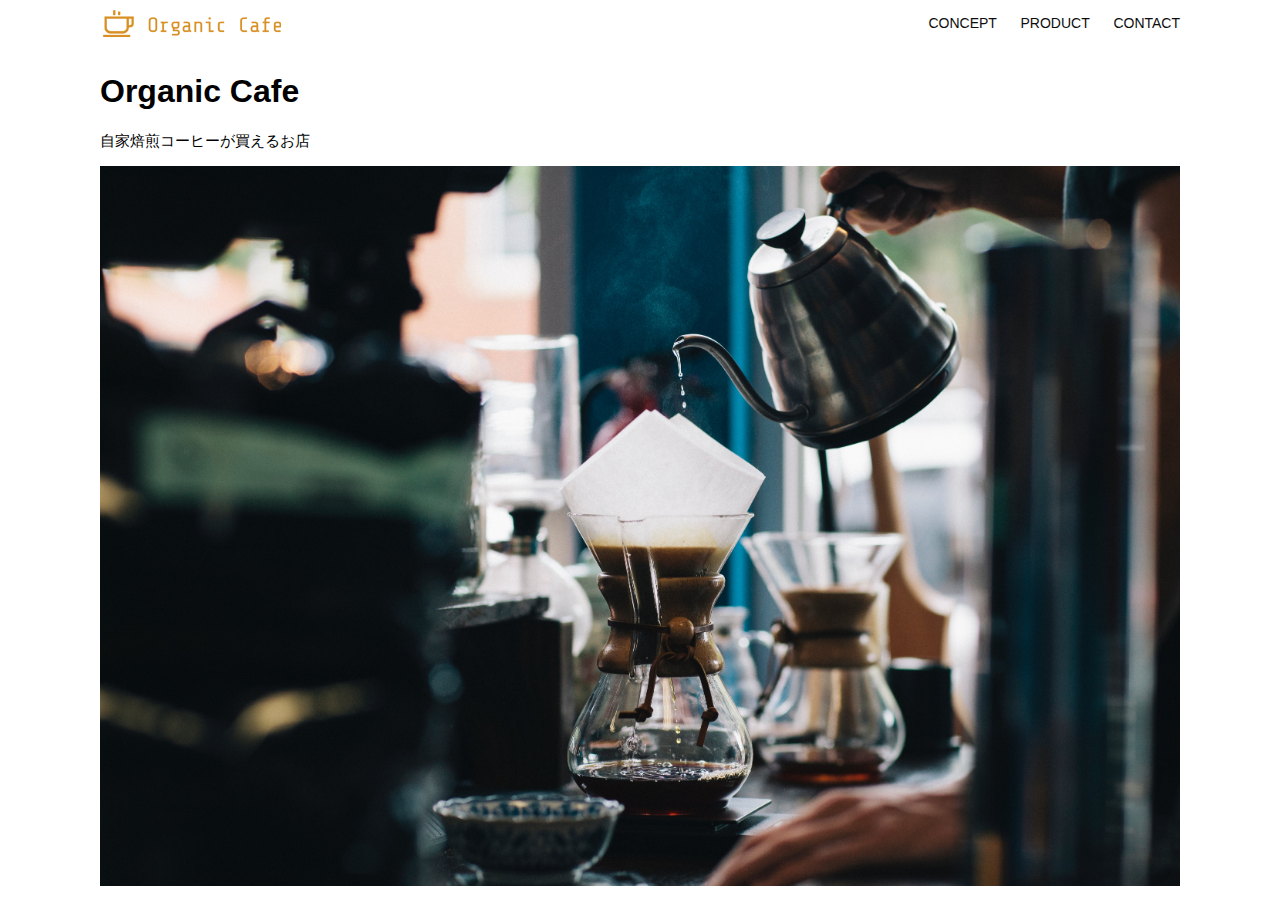
<file: kadai_013/index.html>
<!DOCTYPE html>
<html>
  <head>
    <title>Organic Cafe</title>
    <meta charset="UTF-8" />
    <meta name="description" content="自家焙煎のコーヒーがお家で楽しめるOrganic Cafe"/>
    <meta name="viewport" content="width=device-width, initial-scale=1.0" />
    <link rel="stylesheet" href="style.css" />
  </head>
  <body>
    <!-- ヘッダー -->
    <header>
      <!-- ロゴ -->
      <a href="index.html" id="logo"><img src="images/logo.png" alt="トップページに戻る"/></a>

      <!-- PC用ナビゲーション -->
      <nav id="nav-pc">
        <a href="index.html#concept">CONCEPT</a>
        <a href="index.html#product">PRODUCT</a>
        <a href="index.html#contact">CONTACT</a>
      </nav>

      <!--ハンバーガーメニュー-->
      <img id="menu-sp" src="images/button-menu.png" alt="ナビゲーションを開く" onclick="document.getElementById('nav-sp').style.display = 'block'">
      
      <nav id="nav-sp">
        <img id="close" src="images/button-close.png" alt="ナビゲーションを閉じる" onclick="document.getElementById('nav-sp').style.display = 'none'">
        <a id="logo-sp" href="index.html" onclick="document.getElementById('nav-sp').style.display = 'none'"><img src="images/logo-sp.png" alt="トップページに戻る" ></a>
          <a class="menu" href="index.html#concept" onclick="document.getElementById('nav-sp').style.display = 'none'">CONCEPT</a>
          <a class="menu" href="index.html#product" onclick="document.getElementById('nav-sp').style.display = 'none'">PRODUCT</a>
          <a class="menu" href="index.html#contact" onclick="document.getElementById('nav-sp').style.display = 'none'">CONTACT</a>
        </nav>
    </header>

    <main>
      <article>
        <!-- メインビジュアル -->
        <section id="main-visual">
          <div id="main-message">
            <h1>Organic Cafe</h1>
            <p>自家焙煎コーヒーが買えるお店</p>
          </div>
          <img src="images/main-image.jpg" alt="コーヒーをハンドドリップで淹れる画像"/>
        </section>
      </article>
    </main>
  </body>
</html>
</file>
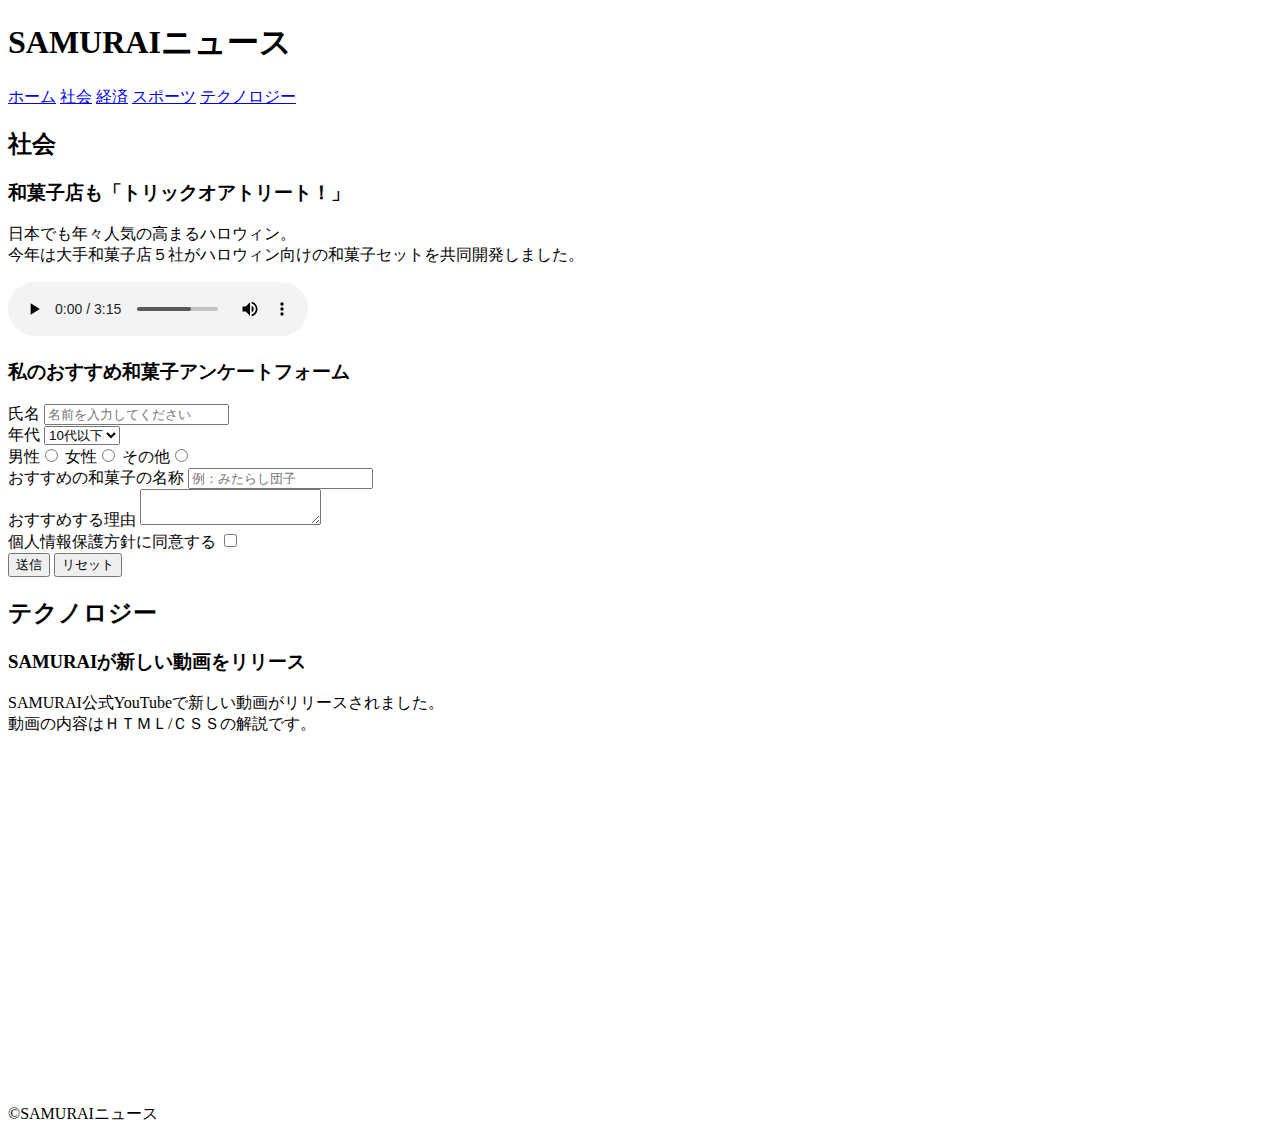
<file: kadai_008/kadai_008.html>
<!DOCTYPE html>
<html>
  <head>
    <title>8章課題</title>
    <meta name="description" content="このページは8章の課題です。">
    <meta charset="UTF-8">
  </head>
  <body>
    <header>
      <h1>SAMURAIニュース</h1>
      <nav>
        <a href="kadai_008.html">ホーム</a>
        <a href="https://www.sejuku.net/">社会</a>
        <a href="https://www.sejuku.net/">経済</a>
        <a href="https://www.sejuku.net/">スポーツ</a>
        <a href="https://www.sejuku.net/">テクノロジー</a>
      </nav>
    </header>
    <main>
      <article>
        <h2>社会</h2>
        <section>
          <h3>和菓子店も「トリックオアトリート！」</h3>
          <p>日本でも年々人気の高まるハロウィン。<br>今年は大手和菓子店５社がハロウィン向けの和菓子セットを共同開発しました。</p>
          <audio src="ichi.mp3" controls></audio>
        </section>
        <section>
          <h3>私のおすすめ和菓子アンケートフォーム</h3>
          <form>
            <label>氏名</label>
            <input type="text" placeholder="名前を入力してください">
            <br>

            <label>年代</label>
            <select>
              <option>10代以下</option>
              <option>20代</option>
              <option>30代</option>
              <option>40代以上</option>
              </select>
              <br>

              <label>男性</label><input type="radio" name="gender">
              <label>女性</label><input type="radio" name="gender">
              <label>その他</label><input type="radio" name="gender">
              <br>

              <label>おすすめの和菓子の名称</label>
              <input type="text" placeholder="例：みたらし団子">
              <br>

              <label>おすすめする理由</label>
              <textarea></textarea>
              <br>

              <label>個人情報保護方針に同意する</label>
              <input type="checkbox">
              <br>

              <input type="submit" value="送信">
              <input type="reset" value="リセット">
            </select>
          </form>
          </form>
        </section>
      </article>
      <article>
        <h2>テクノロジー</h2>
        <section>
          <h3>SAMURAIが新しい動画をリリース</h3>
          <p>SAMURAI公式YouTubeで新しい動画がリリースされました。<br>動画の内容はＨＴＭＬ/ＣＳＳの解説です。</p>
          <br>
          <iframe width="560" height="315" src="https://www.youtube.com/embed/2JLiGSUohEo?si=61Usfrq-scoy4KU8" title="YouTube video player" frameborder="0" allow="accelerometer; autoplay; clipboard-write; encrypted-media; gyroscope; picture-in-picture; web-share" referrerpolicy="strict-origin-when-cross-origin" allowfullscreen></iframe>
        </section>
      </article>
    </main>
    <footer>
      <p>&copy;SAMURAIニュース</p>
    </footer>
  </body>
</html>
</file>
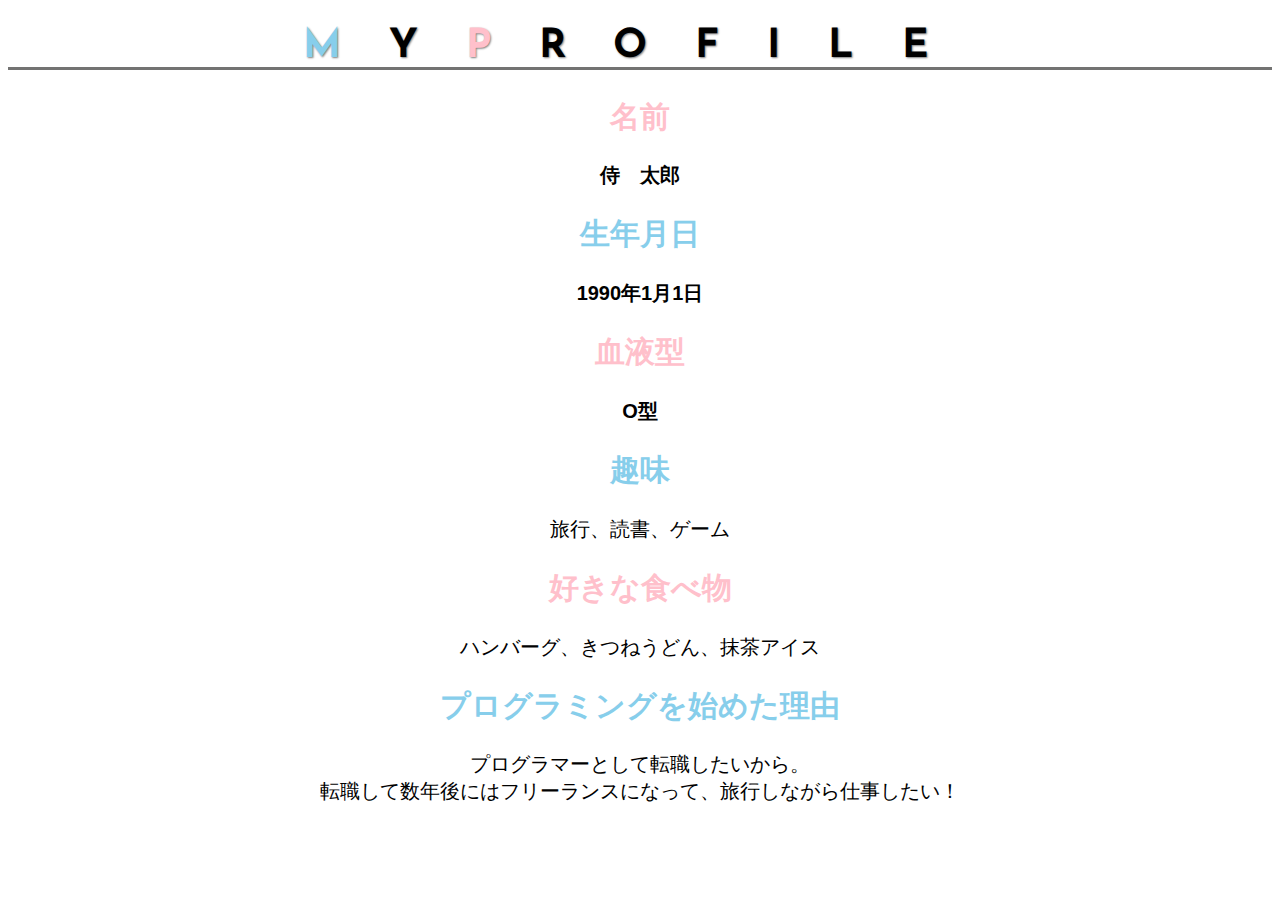
<file: kadai_015/kadai_015.html>
<!DOCTYPE html>
<html>
<head>
  <title>15章課題</title>
  <meta charset="UTF-8">
  <meta name="description" content="このページは15章の課題です。">
  <link rel="stylesheet" href="style.css">
  <link rel="preconnect" href="https://fonts.googleapis.com">
  <link rel="preconnect" href="https://fonts.gstatic.com" crossorigin>
  <link href="https://fonts.googleapis.com/css2?family=Josefin+Sans&display=swap" rel="stylesheet">
</head>
<body>
  <h1><span class="blue">M</span>Y<span class="pink">P</span>ROFILE</h1>
  <div id="basic">
    <h2 class="pink">名前</h2>
    <p>侍　太郎</p>
    <h2 class="blue">生年月日</h2>
    <p>1990年1月1日</p>
    <h2 class="pink">血液型</h2>
    <p>O型</p>
  </div>
  <h2 class="blue">趣味</h2>
  <p>旅行、読書、ゲーム</p>
  <h2 class="pink">好きな食べ物</h2>
  <p>ハンバーグ、きつねうどん、抹茶アイス</p>
  <h2 class="blue">プログラミングを始めた理由</h2>
  <p>プログラマーとして転職したいから。<br>転職して数年後にはフリーランスになって、旅行しながら仕事したい！</p>
</body>
</html>
</file>
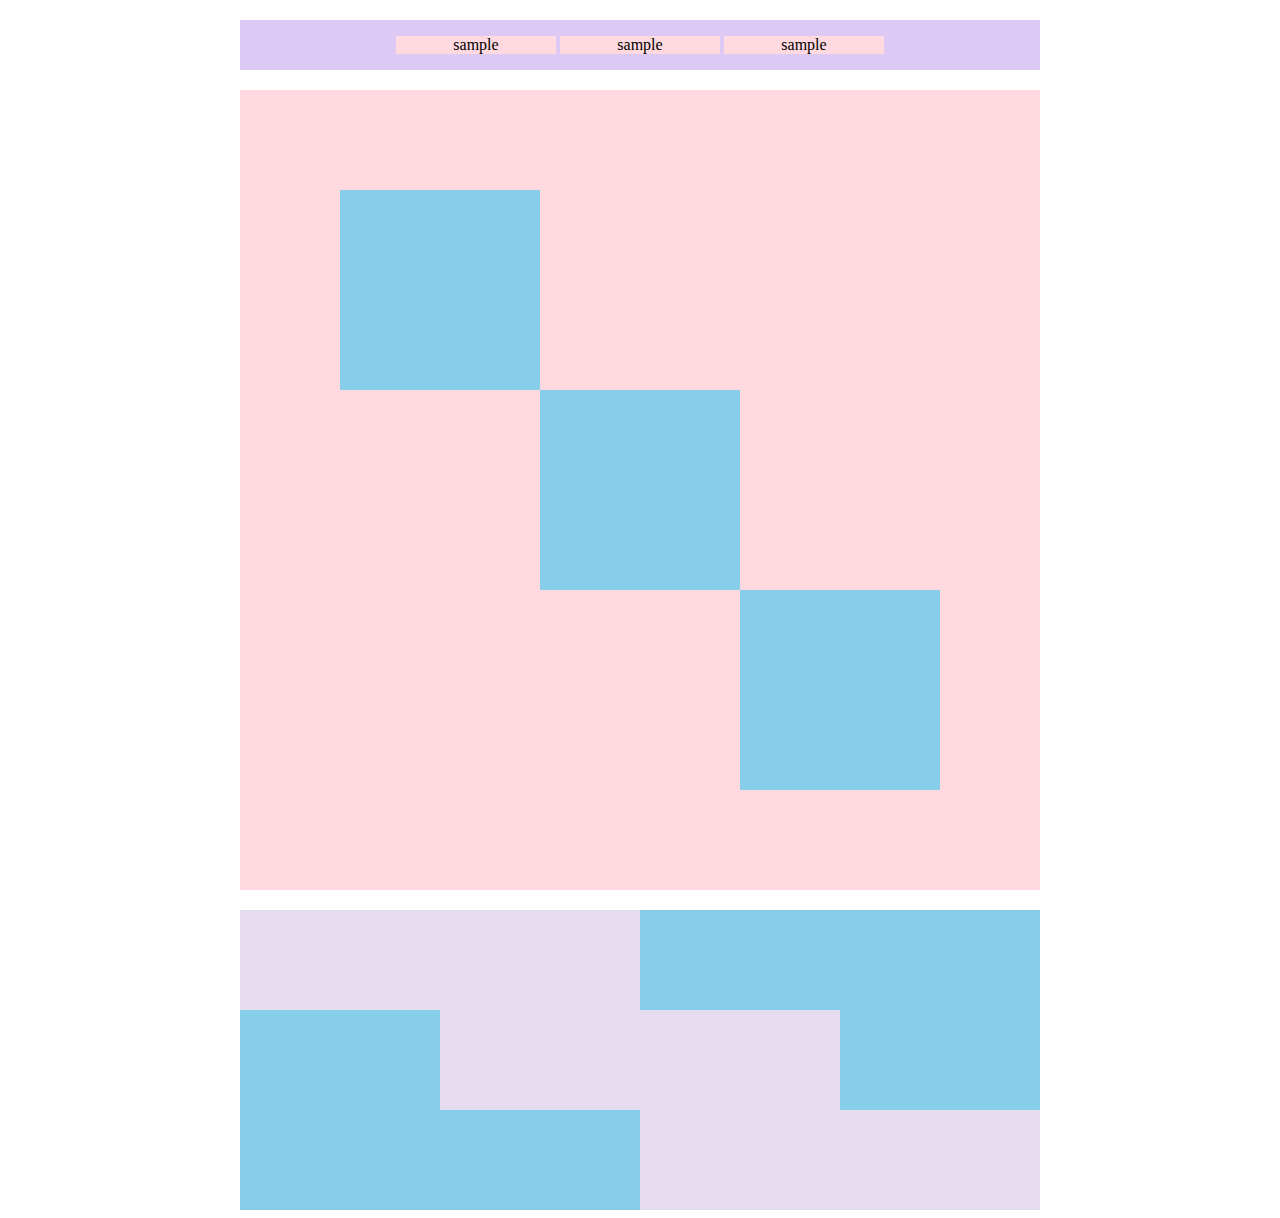
<file: kadai_018/kadai_018.html>
<!DOCTYPE html>
<html>
<head>
  <meta charset="UTF-8">
  <link rel="stylesheet" href="style.css">
  <meta name="description" content="このページは18章の課題です。">
  <title>18章課題</title>
</head>
<body>
  <div id="top">
    <p class="top-child">sample</p>
    <p class="top-child">sample</p>
    <p class="top-child">sample</p>
  </div>
  <div id="middle">
    <div id="middle-child01"></div>
    <div id="middle-child02"></div>
    <div id="middle-child03"></div>
  </div>
  <div id="bottom">
    <div id="bottom-child01"></div>
    <div id="bottom-child02"></div>
    <div id="bottom-child03"></div>
  </div>
</body>
</html>
</file>
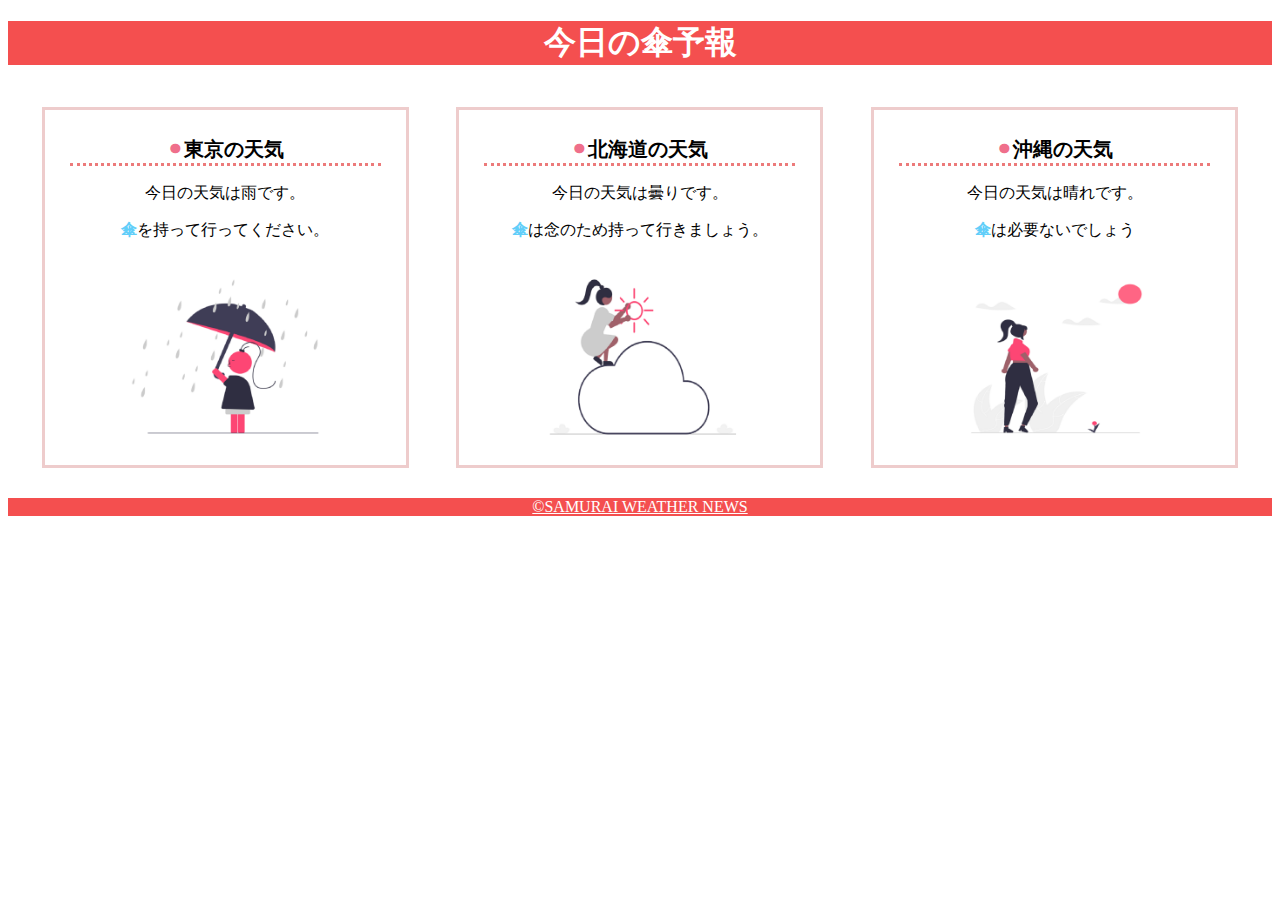
<file: kadai_022/kadai_022.html>
<!DOCTYPE html>
<html>
    <head>
        <meta charset="UTF-8">
        <meta name="viewport" content="width=device-width, initial-scale=1.0">
        <link rel="stylesheet" href="style.css">
        <meta name="description" content="このページは22章の課題です。">
        <title>22章課題</title>
    </head>
    <body>
       
        <header>
            <h1>今日の傘予報</h1>
        </header>  
 
        <main>

            <div id="parent">
                <div class="contents">
                    <h2>東京の天気</h2>
                    <p>今日の天気は雨です。</p>
                    <p>傘を持って行ってください。</p>
                    <img src="images/rainy.png" alt="雨">
                </div>
 
                <div class="contents">
                    <h2>北海道の天気</h2>
                    <p>今日の天気は曇りです。</p>
                    <p>傘は念のため持って行きましょう。</p>
                    <img src="images/cloudy.png" alt="曇り">
                </div>
 
                <div class="contents">
                    <h2>沖縄の天気</h2>
                    <p>今日の天気は晴れです。</p>
                    <p>傘は必要ないでしょう</p>
                    <img src="images/sunny.png" alt="晴れ">
                </div>

            </div>    
 
        </main>
 
        <footer>
            <a href="https://www.sejuku.net/corp/">&copy;SAMURAI WEATHER NEWS</a>
         </footer>
 
    </body>
</html>
</file>
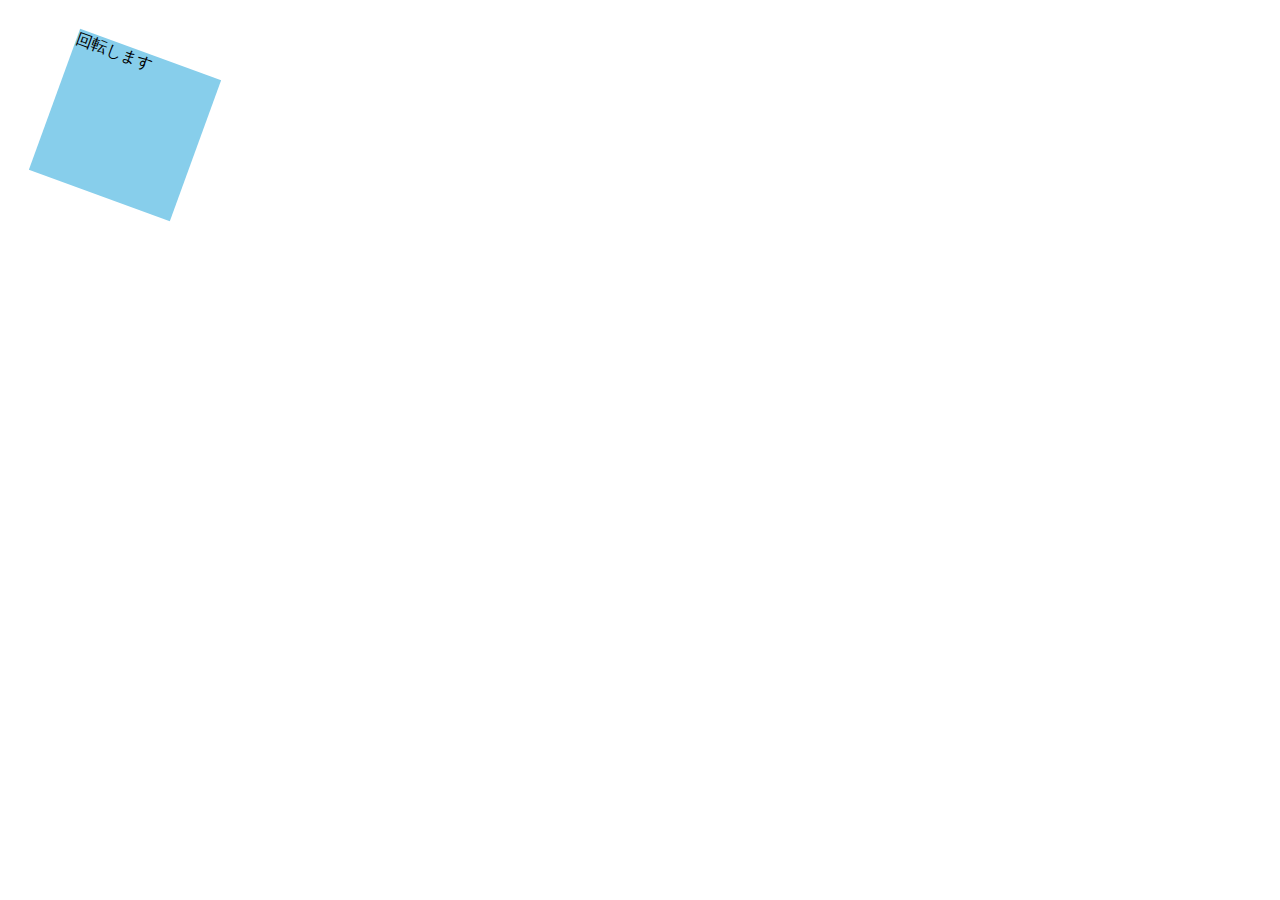
<file: kadai_mdn_css/mdv.html>
<!DOCTYPE html>
<html>

<head>
    <style>
        div {
            position: absolute;
            left: 50px;
            top: 50px;
            width: 150px;
            height: 150px;
            background-color: skyblue;
            transform: rotateZ(20deg);
        }
    </style>
</head>

<body>
    <div>
        回転します
    </div>

</body>

</html>
</file>
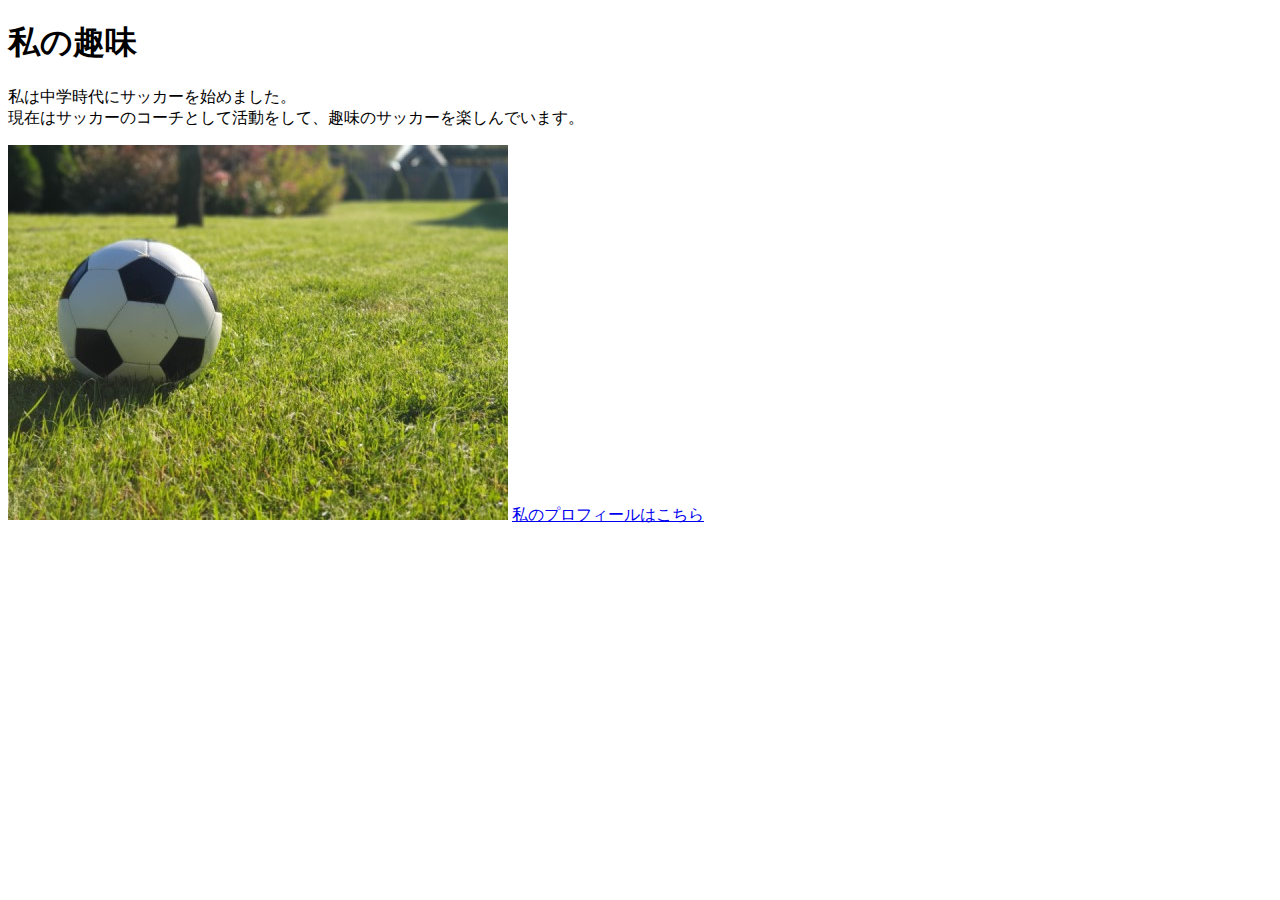
<file: kadai_005/html/kadai.html>
<!DOCTYPE html>
<html>
  <head>
    <title>５章課題</title>
    <meta name="description" content="このページは５章の課題です。">
    <meta charset="UTF-8">
  </head>
  <body>
    <h1>私の趣味</h1>
    <p>私は中学時代にサッカーを始めました。<br>
    現在はサッカーのコーチとして活動をして、趣味のサッカーを楽しんでいます。
  </p>
  <img src="../images/sample.jpg" alt="サッカーボールの画像">
  <a href="https://x.com/samuraijuku">私のプロフィールはこちら</a>
  </body>
</html>
</file>
<file: kadai_013/style.css>
/* PC、スマホ共通スタイル */
body {
  font-family: "Source Sans Pro", "Hiragino Kaku Gothic ProN", Meiryo, Arial,
    sans-serif;
}

p {
  font-size: 15px;
}

#main-visual>img {
  width: 100%;
}

/*================
PC用のスタイル 
=================*/
@media screen and (min-width: 768px) {
  /* 横幅設定 */
  body {
    max-width: 1080px;
    min-width: 960px;
    margin: 0 auto 0 auto;
  }

  /* ヘッダー */
  header {
    display: flex;
    justify-content: space-between;
  }

  /* ナビゲーションのレイアウト */
  #nav-pc {
    text-align: right;
    font-size: 14px;
    padding-top: 15px;
  }

  /* ナビゲーションのリンクの装飾設定 */
  #nav-pc>a {
    text-decoration: none;
    margin-left: 20px;
  }

  #nav-pc>a:link {
    color: #0d0d0d;
  }

  #nav-pc>a:visited {
    color: #0d0d0d;
  }

  #nav-pc>a:hover {
    color: #0d0d0d;
    text-decoration: underline;
  }

  #nav-pc>a:active {
    color: #0d0d0d;
  }
  #nav-sp,
  #menu-sp {
    display: none;
  }
}

@media screen and (max-width: 767px) {
  body {
    min-width: 375px;
    margin: 0;
  }
  
  #nav-pc {
    display: none;
  }
  #menu-sp {
    float: right;
    padding: 0;
  }
  #nav-sp {
    background-color: #ce933e;
    position: absolute;
    left: 0;
    top: 0;
    height: 100%;
    width: 100%;
    display: none;
    z-index: 100;
  }
  #close {
    position: absolute;
    top: 20px;
    right: 20px;
  }
  #logo-sp {
    margin: 80px 0 30px 20px;
  }
  #nav-sp > a {
    display: block;
  }
  #nav-sp > a:link {
    color: #ffffff;
  }
  #nav-sp > a:visited {
    color: #ffffff;
  }
  #nav-sp > a:hover {
    color: #ffffff;
    text-decoration: underline;
  }
  #nav-sp > a:active {
    color: #ffffff;
  }
  #nav-sp > .menu {
    text-decoration: none;
    display: block;
    margin: 0 20px 0 20px;
    height: 44px;
    font-size: 16px;
    background-image: url(images/arrow.png);
    background-repeat: no-repeat;
    background-position: right top;
  }
}
</file>
<file: kadai_015/style.css>
body {
  font-family: "Arial", "Meiryo", sans-serif;
  text-align: center;
}
html {
  font-size: 20px;
}
.blue {
  color: skyblue;
}
.pink {
  color: rgb(255, 192, 203);
}
h1 {
  font-family: "Josefin Sans", sans-serif;
  font-optical-sizing: auto;
  font-size: 2rem;
  font-style: normal;
  letter-spacing: 1.2em;
  text-shadow: 1px 1px 2px gray;
  border-bottom: solid 3px rgb(115, 115, 114);
  text-align: center;
}
h2 {
  text-align: center;
}
#basic > p {
  font-weight: bold;
}
</file>
<file: kadai_018/style.css>
#top {
  max-width: 800px;
  background-color: #dcc9f4;
  margin: 20px;
  margin-inline: auto;
  text-align: center;
}
#top .top-child {
  width: 20%;
  background-color: #ffd9df;
  display: inline-block;
}
#middle {
  position: relative;
  max-width: 800px;
  height: 800px;
  margin: 20px auto;
  background-color:#ffd9df;
}
#middle div {
  width: 200px;
  height: 200px;
  background-color: #87ceeb;
}
#middle #middle-child01 {
  position: absolute;
  top: 100px;
  left: 100px;
}
#middle #middle-child02 {
  position: absolute;
  top: 300px;
  left: 300px;
}
#middle #middle-child03 {
  position: absolute;
  top: 500px;
  left: 500px;
}
#bottom {
  width: 800px;
  height: 300px;
  background-color: #87ceeb;
  margin-inline: auto;
}
#bottom div {
  width: 400px;
  height: 100px;
  background-color:#e5dcf0;
}
#bottom #bottom-child02 {
  position: relative;
  left: 200px;
}
#bottom #bottom-child02 {
  position: relative;
  left: 200px;
}
#bottom #bottom-child03 {
  position: relative;
  left: 400px;
}
</file>
<file: kadai_022/style.css>
h1 a body{
  margin: 0;
}
p a {
  font-size: 20px;
}
header {
  margin-bottom: 20px;
  background-color: rgb(244, 79, 79);
  text-align: center;
}
h1 {
  color: rgb(255, 255, 255)
}
main {
  margin: 10px;
  text-align: center;
}
#parent {
  display: flex;
  justify-content: space-around;
}
div .contents{
  border: solid 3px rgb(238, 204, 204);
  flex-basis: 25%;
  padding: 10px 25px;
  margin: 20px 0px;
}
.contents img {
  margin: 10px 0px;
  width: 70%;
}
div p:nth-of-type(2)::first-letter {
  font-weight: bold;
  color: rgb(97, 206, 249) ;
}
h2 {
  font-size: 20px;
  border-bottom: dotted 3px rgb(236, 122, 122);
}
h2::before {
  content: "⚫︎";
  color: rgb(239, 111, 139);
}
footer {
  background-color: rgb(244, 79, 79);
  text-align: center;
}
footer a {
  color: rgb(255, 255, 255)
}
a:visited {
  color: rgb(193, 234, 251);
}
a:hover {
  color: rgb(245, 178, 168);
}
@media screen and (max-width: 768px) {
  h2 {
    font-size: 30px;
  }
  p {
    font-size: 25px;
  }
  #parent {
    flex-direction: column;
  }
}
</file>
